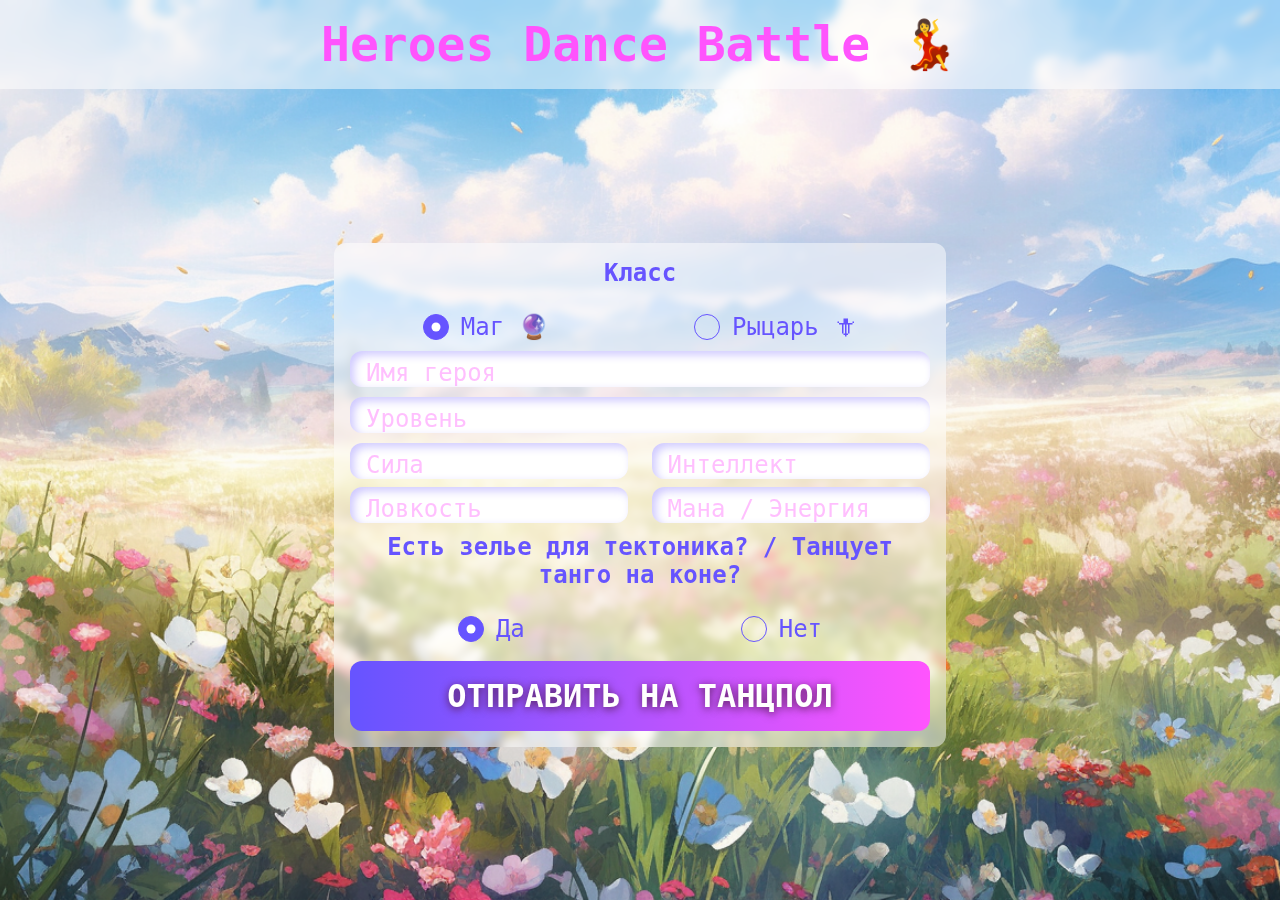
<file: index.html>
<!DOCTYPE html>
<html lang="en">
    <head>
        <meta charset="UTF-8" />
        <meta
            name="viewport"
            content="width=device-width, user-scalable=no, initial-scale=1.0, maximum-scale=1.0, minimum-scale=1.0"
        />
        <meta http-equiv="X-UA-Compatible" content="ie=edge" />
        <title>Heroes Dance Battle 💃</title>
        <link rel="icon" href="images/favicon.ico" type="image/x-icon" />
        <link
            rel="shortcut icon"
            href="images/favicon.ico"
            type="image/x-icon"
        />
        <link rel="stylesheet" href="styles.css" />
    </head>
    <body>
        <header>
            <div class="container">
                <h1 class="page-heading">Heroes Dance Battle 💃</h1>
            </div>
        </header>
        <main class="container">
            <div class="game-zones">
                <section class="form-wrapper">
                    <form id="heroForm" class="form">
                        <label class="radio-label-title">Класс</label>

                        <div class="radio-row">
                            <!--    Получи значение выбранного инпута класса   -->
                            <input
                                class="radio-input"
                                name="class"
                                type="radio"
                                id="classMage"
                                value="Mage"
                                checked
                            />
                            <label class="radio-label-text" for="classMage"
                                >Маг 🔮</label
                            >

                            <input
                                class="radio-input"
                                type="radio"
                                id="classKnight"
                                name="class"
                                value="Knight"
                            />
                            <label class="radio-label-text" for="classKnight"
                                >Рыцарь 🗡</label
                            >
                        </div>
                        <!--    Получи значение инпута имени    -->
                        <input
                            class="form-input"
                            type="text"
                            id="name"
                            name="name"
                            maxlength="24"
                            placeholder="Имя героя"
                        />
                        <!--    Получи значение инпута уровня    -->
                        <input
                            class="form-input"
                            type="number"
                            id="level"
                            min="1"
                            max="10"
                            name="level"
                            placeholder="Уровень"
                        />

                        <div class="form-parameters">
                            <!--    Получи значение инпутов параметров  -->
                            <input
                                class="form-input parameter-input"
                                type="number"
                                min="1"
                                max="99"
                                id="strength"
                                name="strength"
                                placeholder="Сила"
                            />
                            <input
                                class="form-input parameter-input"
                                type="number"
                                min="1"
                                max="99"
                                id="intelligence"
                                name="intelligence"
                                placeholder="Интеллект"
                            />
                            <input
                                class="form-input parameter-input"
                                type="number"
                                min="1"
                                max="99"
                                id="agility"
                                name="agility"
                                placeholder="Ловкость"
                            />
                            <input
                                class="form-input parameter-input"
                                type="number"
                                id="additionalStat"
                                min="1"
                                name="additionalStat"
                                placeholder="Мана / Энергия"
                            />
                        </div>
                        <label
                            class="radio-label-title"
                            id="additionalAbilityText"
                            >Есть зелье для тектоника? / Танцует танго на
                            коне?</label
                        >
                        <div class="radio-row">
                            <!--    Получи значение выбранного инпута  доп. параметра  -->
                            <input
                                class="radio-input"
                                type="radio"
                                id="additionalAbilityTrue"
                                name="additionalAbility"
                                value="true"
                                checked
                            />
                            <label
                                class="radio-label-text"
                                for="additionalAbilityTrue"
                                >Да</label
                            >

                            <input
                                class="radio-input"
                                type="radio"
                                id="additionalAbilityFalse"
                                name="additionalAbility"
                                value="false"
                            />
                            <label
                                class="radio-label-text"
                                for="additionalAbilityFalse"
                                >Нет</label
                            >
                        </div>
                        <!--    Обработай нажатие на эту кнопку и добавь создание героя    -->
                        <button
                            class="form-button"
                            id="sendToBattleButton"
                            type="button"
                        >
                            Отправить на танцпол
                        </button>
                    </form>
                </section>
                <div class="modal_battle_zone" id="modal1">
                    <div class="modal_content" id="modalContent"> <!--Контент Модального окна-->
                       <section class="battle-zone">
                    <div class="cards">
                        <div class="card-wrapper">
                            <h2 class="card-heading">Ваш герой</h2>
                            <div class="card">
                                <div class="card-title">
                                    <!--    Помести сюда класс героя по нажатию на кнопку    -->
                                    <h2 id="playerHeroClass" class="card-class">
                                        Класс
                                    </h2>
                                    <!--    Помести сюда имя героя    -->
                                    <h2
                                        id="playerHeroName"
                                        class="card-title-text"
                                    >
                                        Имя героя
                                    </h2>
                                </div>
                                <div class="card-description">
                                    <!--    Помести в span уровень героя    -->
                                    <h3 class="card-level">
                                        Уровень:
                                        <span
                                            id="playerHeroLevel"
                                            class="hero-level-amount"
                                            >--</span
                                        >
                                    </h3>
                                    <p class="card-parameters-heading">
                                        Характеристики:
                                    </p>
                                    <div class="card-parameters">
                                        <!--    Помести в span'ы параметы имя героя    -->
                                        <div class="card-parameter">
                                            <p class="card-parameter-title">
                                                STR
                                            </p>
                                            <span
                                                id="playerHeroStrength"
                                                class="card-parameter-value"
                                                >--</span
                                            >
                                        </div>
                                        <div class="card-parameter">
                                            <p class="card-parameter-title">
                                                AGI
                                            </p>
                                            <span
                                                id="playerHeroAgility"
                                                class="card-parameter-value"
                                                >--</span
                                            >
                                        </div>
                                        <div class="card-parameter">
                                            <p class="card-parameter-title">
                                                HP
                                            </p>
                                            <span
                                                id="playerHeroHp"
                                                class="card-parameter-value"
                                                >--</span
                                            >
                                        </div>
                                        <div class="card-parameter">
                                            <p class="card-parameter-title">
                                                INT
                                            </p>
                                            <span
                                                id="playerHeroIntelligence"
                                                class="card-parameter-value"
                                                >--</span
                                            >
                                        </div>
                                    </div>
                                </div>
                            </div>
                            <!--    Обработай нажатие на эту кнопку и добавь действие дополнительного умения    -->
                            <button
                                id="doSkillButton"
                                class="card-button"
                                disabled
                            >
                                Дополнительное умение
                            </button>
                        </div>
                        <div class="card-wrapper">
                            <h2 class="card-heading">Герой оппонента</h2>
                            <div class="card">
                                <div class="card-title">
                                    <!--    Помести сюда класс героя оппонента по нажатию на кнопку    -->
                                    <h2 id="enemyHeroClass" class="card-class">
                                        Класс
                                    </h2>
                                    <!--    Помести сюда имя героя оппонента  -->
                                    <h2
                                        id="enemyHeroName"
                                        class="card-title-text"
                                    >
                                        Имя героя
                                    </h2>
                                </div>
                                <div class="card-description">
                                    <!--    Помести в span уровень героя оппонента   -->
                                    <h3 class="card-level">
                                        Уровень:
                                        <span
                                            id="enemyHeroLevel"
                                            class="hero-level-amount"
                                            >--</span
                                        >
                                    </h3>
                                    <p class="card-parameters-heading">
                                        Характеристики:
                                    </p>
                                    <div class="card-parameters">
                                        <!--    Помести в span'ы параметы имя героя оппонента   -->
                                        <div class="card-parameter">
                                            <p class="card-parameter-title">
                                                STR
                                            </p>
                                            <span
                                                id="enemyHeroStrength"
                                                class="card-parameter-value"
                                                >--</span
                                            >
                                        </div>
                                        <div class="card-parameter">
                                            <p class="card-parameter-title">
                                                AGI
                                            </p>
                                            <span
                                                id="enemyHeroAgility"
                                                class="card-parameter-value"
                                                >--</span
                                            >
                                        </div>
                                        <div class="card-parameter">
                                            <p class="card-parameter-title">
                                                HP
                                            </p>
                                            <span
                                                id="enemyHeroHp"
                                                class="card-parameter-value"
                                                >--</span
                                            >
                                        </div>
                                        <div class="card-parameter">
                                            <p class="card-parameter-title">
                                                INT
                                            </p>
                                            <span
                                                id="enemyHeroIntelligence"
                                                class="card-parameter-value"
                                                >--</span
                                            >
                                        </div>
                                    </div>
                                </div>
                            </div>
                            <!--    Обработай нажатие на эту кнопку и выведи данные героя оппонента не экран    -->
                            <button
                                id="getEnemyButton"
                                class="card-button"
                                disabled
                            >
                                Получить героя
                            </button>
                        </div>
                    </div>
                    <!--    Обработай нажатие на эту кнопку и начни танцевальную битву    -->
                    <button
                        id="startBattleButton"
                        class="battle-zone-button"
                        disabled
                    >
                        Начать баттл!
                    </button>
                </section>
                       <button class="modal_close-button"><img src="images/x.png" width="18" alt=""></button>
                  </div> 
                </div>
                
            </div>
        </main>
        <script src="classes.js"></script>
        <script src="script.js"></script>
        

    </body>
</html>
</file>
<file: styles.css>
/*   Стили для всей страницы   */
* {
    margin: 0;
    padding: 0;
    box-sizing: border-box;
}

body {
    min-height: 100vh;
    display: flex;
    flex-direction: column;

    font-size: 16px;
    font-family: 'Roboto Mono', monospace;

    background-image: url("images/background.png");
    background-size: cover;
    background-repeat: no-repeat;
    background-position: center;
}
button{
    cursor: pointer;
    width: 100%;
    border-radius: 12px;
    border: none;

    font-weight: 400;
    font-family: 'Roboto Mono', monospace;
    text-transform: uppercase;
    color: #FFFFFF;
    text-shadow: 0 2px 8px #541d53;

    background: linear-gradient(-90deg, #FF54FD 0%, #6654FF 100%);

}
button:disabled{
    cursor: not-allowed;
    color: #00000080;
    text-shadow: none;
    background: linear-gradient(90deg, #828282 0%, #FFFFFF80 100%);
}
header {
    background: #FFFFFF80;
    backdrop-filter: blur(4px);
}
main{
    flex: 1;
    display: flex;
    align-items: center;
}
.container {
    max-width: 1440px;
    margin: 0 auto;
    padding: 16px;
}

.game-zones {
    display: flex;
    justify-content: center;
    flex-wrap: wrap;
    gap: 32px;
}

/*   Заголовок страницы   */
.page-heading {
    font-size: 48px;
    text-align: center;
    color: #FF54FD;
}

/*   Стили для формы   */


.form-wrapper, .battle-zone{
    display: flex;
    flex-direction: column;
    align-items: normal;
    padding: 16px;
    border-radius: 12px;
    background: #FFFFFF80;
    backdrop-filter: blur(4px);
}


.form {
    max-width: 580px;
    display: flex;
    flex-direction: column;
    align-items: center;
    gap: 10px;
}

.form-input {
    padding: 8px 16px 0;
    width: 100%;
    border-radius: 12px;
    border: none;

    font-size: 24px;
    text-overflow: ellipsis;
    font-family: 'Roboto Mono', monospace;
    color: #6654FF;

    background: #FFF;
    box-shadow: 4px 4px 8px 0 #6654FF50 inset;
}

.form-input:focus {
    outline: none;
}

.form-input::placeholder {
    color: #FF54FD60;
}

.radio-row {
    width: 100%;
    margin-top: 16px;
    display: flex;
    justify-content: space-around;
}

.radio-input {
    position: absolute;
    z-index: -1;
    opacity: 0;
}

.radio-input + label {
    cursor: pointer;
    display: inline-flex;
    align-items: center;
    user-select: none;
}

.radio-input + label::before {
    content: '';
    display: inline-block;
    width: 1em;
    height: 1em;
    border: 1px solid #6654FF;
    border-radius: 50%;
    margin-right: 0.5em;
    background-repeat: no-repeat;
    background-position: center center;
    background-size: 50% 50%;
}

.radio-input:checked + label::before {
    border-color: #6654FF;
    background-color: #6654FF;
    background-image: url("data:image/svg+xml,%3csvg xmlns='http://www.w3.org/2000/svg' viewBox='-4 -4 8 8'%3e%3ccircle r='3' fill='%23fff'/%3e%3c/svg%3e");
}

.radio-label-text, .radio-label-title {
    text-align: center;
    font-size: 24px;
    color: #6654FF;
}

.radio-label-title {
    font-weight: 700;
}

.form-parameters {
    display: flex;
    flex-wrap: wrap;
    justify-content: space-between;
    gap: 8px;
}

.parameter-input {
    max-width: 48%;
}

.form-button {
    margin-top: 8px;
    padding: 16px 0;
    font-size: 32px;
    font-weight: 700;
}

#errorText {
    color: #FF5656;
}

/*   Стили для карточек   */

.cards {
    margin-top: 16px;
    display: flex;
    flex-wrap: wrap;
    justify-content: space-between;
    gap: 16px;
}

.card-wrapper {
    flex: 1;
    max-width: 346px;
    padding: 16px;

    border-radius: 10px;

    background: linear-gradient(152deg, #FFE500 0%, #FF54FD 50.24%, #6654FF 100%);
}

.card-heading {
    text-align: center;
    font-size: 24px;

    color: #FFFFFF;
    text-shadow: 0 2px 4px #541d53;
}

.card {
    margin-top: 8px;
    padding: 16px;
    width: 100%;
    display: flex;
    flex-direction: column;
    border-radius: 10px;
    gap: 8px;

    background: #FFFFFF80;
    backdrop-filter: blur(4px);

    color: #6654FF;

    overflow: hidden;
}

.card-class{
    font-size: 24px;
    text-align: center;
    font-weight: 300;
}
.card-title-text{
    font-size: 32px;
    font-weight: 700;
    text-transform: uppercase;
    text-align: center;
}

.card-description-text {
    font-weight: 400;
    text-align: center;
}
.card-parameters-heading{
    margin: 8px 0;
}
.card-parameters {
    display: flex;
    justify-content: space-around;
    gap: 16px;
}

.card-parameter {
    display: flex;
    flex-direction: column;
    align-items: center;
}

.card-parameter-title {
    font-weight: 700;
    text-transform: uppercase;
}

.card-parameter-value {
    font-weight: 300;
    font-size: 16px;
}
.card-button{
    margin-top: 8px;
    padding: 8px;
    font-size: 24px;
}

.battle-zone-button{
    margin-top: 16px;
    padding: 16px;
    font-size: 24px;
    font-weight: 700;

    background: linear-gradient(90deg, #00FF19 0%, #6654FF 100%);
}
.modal_battle_zone {
    position: absolute;
    visibility: hidden;
    opacity: 0;
    transition: 1.5s;
    top: -1000px;
    right: 0;
    bottom: 0;
    left: 0;
    z-index: 1000;
    background: rgba(0, 0, 0, 0.9);
    display: flex;
    justify-content: center;
    align-items: flex - start;
    overflow-y: scroll;
    padding: 60px 15px;
}

.modal_active {
    position: fixed;
    top: 0;
    visibility: visible;
    opacity: 1;
    transition: 1.5s;
  }


.modal_content {
    width: 100%;
    max-width: 800px;
    max-height: 700px;
    padding: 50px;
    /* background: #f9f9f9; */
    border-radius: 13px;
    position: relative;
    box-shadow: 0 5px 15px black;
    /* background-image:  url("images/danse1.webp"); */
    background-position: center;
    background-size: 1200px 800px;
    transition-property: max-width;
    transition-duration: 2s;
}

.modal_content_active {
    max-width: 1200px;
    transition-property: max-width;
    transition-delay: 1.5s;
    transition-duration: 2s;
}

.modal_close-button {
    background: linear-gradient(-90deg, #FF54FD 0%, #6654FF 100%);
    height: 30px;
    width: 30px;
    display: flex;
    justify-content: center;
    align-items: center;
    border: none;
    position: absolute;
    right: 0;
    top: 0;
    cursor: pointer;
    transition: .3s;
    outline: none;
    margin: 5px;
}

.modal_close-button:hover {
    transition: .3s;
    transform: rotate(180deg);
}

.modal__title {
    font-size: 1.8rem;
    text-transform: uppercase;
    margin: 0 0 15px;
}

.modal__description {
    font-size: 1.125rem;
}
/*   Медиазапросы   */

@media screen and (max-width: 752px) {

    .container {
        max-width: 752px;
        margin: 0 auto;
        padding: 16px;
    }
    .modal_battle_zone { 
        padding: 40px 10px;
    }

    .battle-zone {
        padding: 10px 20px;
    }

    .card-wrapper {
        max-width: 350px;
    }

    .card {
        padding: 3px 20px;
        margin-top: 2px;
        gap:4px;
    }

    .page-heading {
        font-size: 32px;
    }

    .form-input,
    .card-description,
    .card-parameter-value,
    .radio-label-text,
    .radio-label-title,
    .form-button {
        font-size: 20px;
    }

    .form-button {
        margin-top: 4px;
    }
    

    .card-button {
        margin-top: 4px;
        padding: 4px;
        font-size: 17px;
    }
    .form, .cards {
        gap: 16px;
    }
    .card-parameters-heading {
        margin: 0;
    }
    .cards {
        margin-top: 5px;
        flex-direction: column;
        align-items: center;
    }
    .card-title-text {
        font-size: 24px;
        font-weight: 700;
        text-transform: uppercase;
        text-align: center;
    }
    .card-class{
        font-size: 16px;
        text-align: center;
        font-weight: 300;
    }

    .modal_content_active{
        max-width: 752px;
        max-height: 700px;
        padding: 25px;
        
        border-radius: 13px;
        position: relative;
        box-shadow: 0 5px 15px black;
        background-position: center;
        background-size: 1200px 800px;
        transition-property: max-width;
        transition-duration: 2s;
    }
}

@media screen and (max-width: 394px) {
    .page-heading {
        font-size: 24px;
    }
}
</file>
